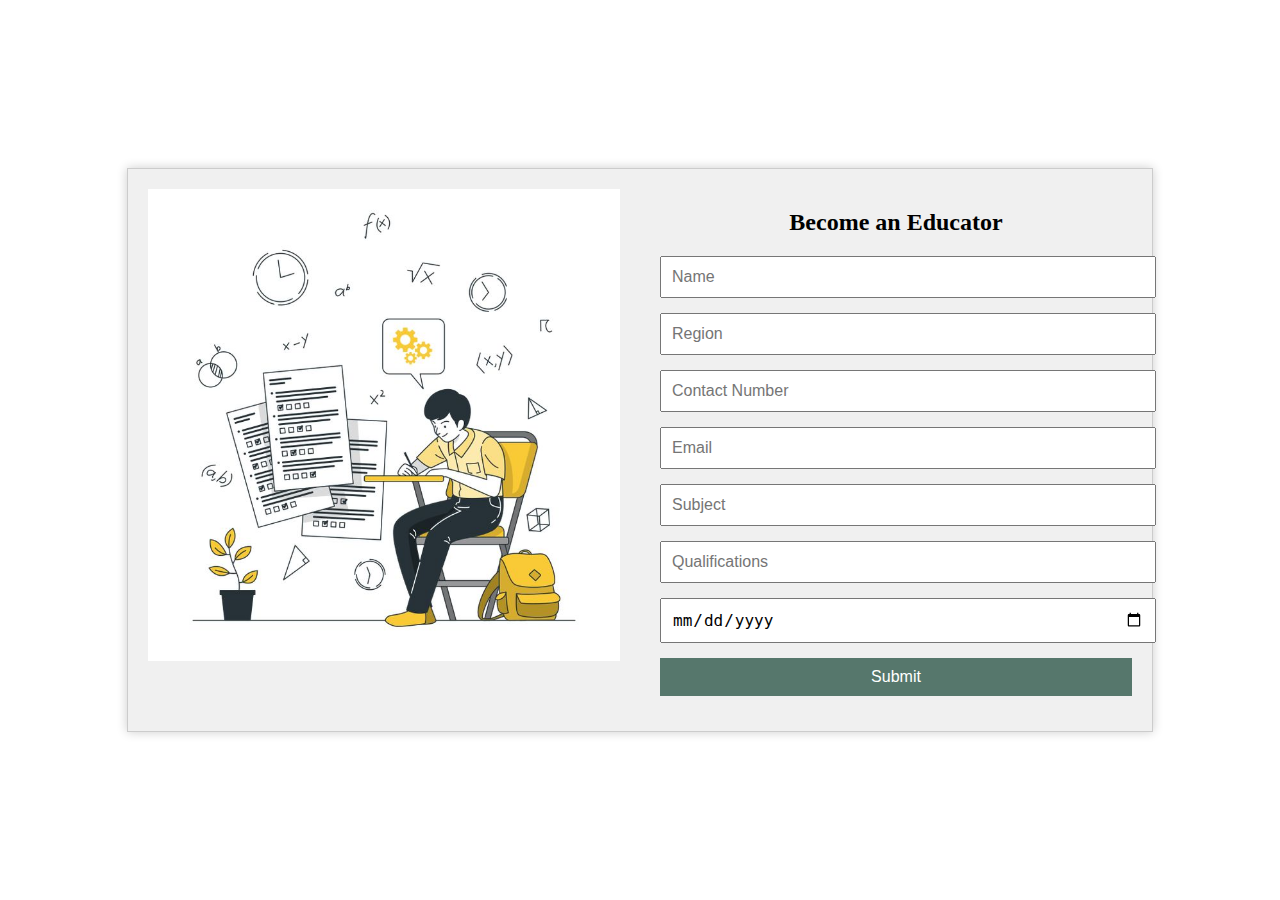
<file: educator.html>
<!DOCTYPE html>
<html lang="en">
<head>
    <meta charset="UTF-8">
    <meta name="viewport" content="width=device-width, initial-scale=1.0">
    <title>educator</title>
    <style>
        body {
            margin: 0;
            padding: 0;
            display: flex;
            justify-content: center;
            align-items: center;
            height: 100vh;
        }

        .container {
            display: flex;
            width: 80%;
            max-width: 1800px;
            background-color: #f0f0f0;
            border: 1px solid #ccc;
            box-shadow: 0 0 10px rgba(0, 0, 0, 0.2);
        }

        .photo {
            flex: 1;
            padding: 20px;
            text-align: center;
        }

        .photo img {
            max-width: 100%;
            height: auto;
        }

        .form {
            flex: 1;
            padding: 20px;
        }

        .form h2 {
            text-align: center;
        }

        .form input[type="text"],
        .form input[type="int"],
        .form input[type="date"],
        .form button {
            display: block;
            width: 100%;
            margin-bottom: 15px;
            padding: 10px;
            font-size: 16px;
        }

        .form button {
            background-color: #56776C;
            color: #fff;
            border: none;
            cursor: pointer;
        }

        .form button:hover {
            background-color: #464F41;
        }
    </style>
</head>
<body>
    <div class="container">
        <div class="photo">
            <img src="Exams Customizable Cartoon Illustrations _ Bro Style.jpeg" alt="Your Photo">
        </div>
        <div class="form">
            <h2>Become an Educator</h2>
            <form>
                <input type="text" placeholder="Name" required>
                <input type="text" placeholder="Region" required>
                <input type="int" placeholder="Contact Number" required>
                <input type="text" placeholder="Email" required>
                <input type="text" placeholder="Subject" required>
                <input type="text" placeholder="Qualifications" required>
                <input type="date" placeholder="Days available" required>
                <button type="submit">Submit</button>
            </form>
        </div>
    </div>
</body>
</html>
</file>
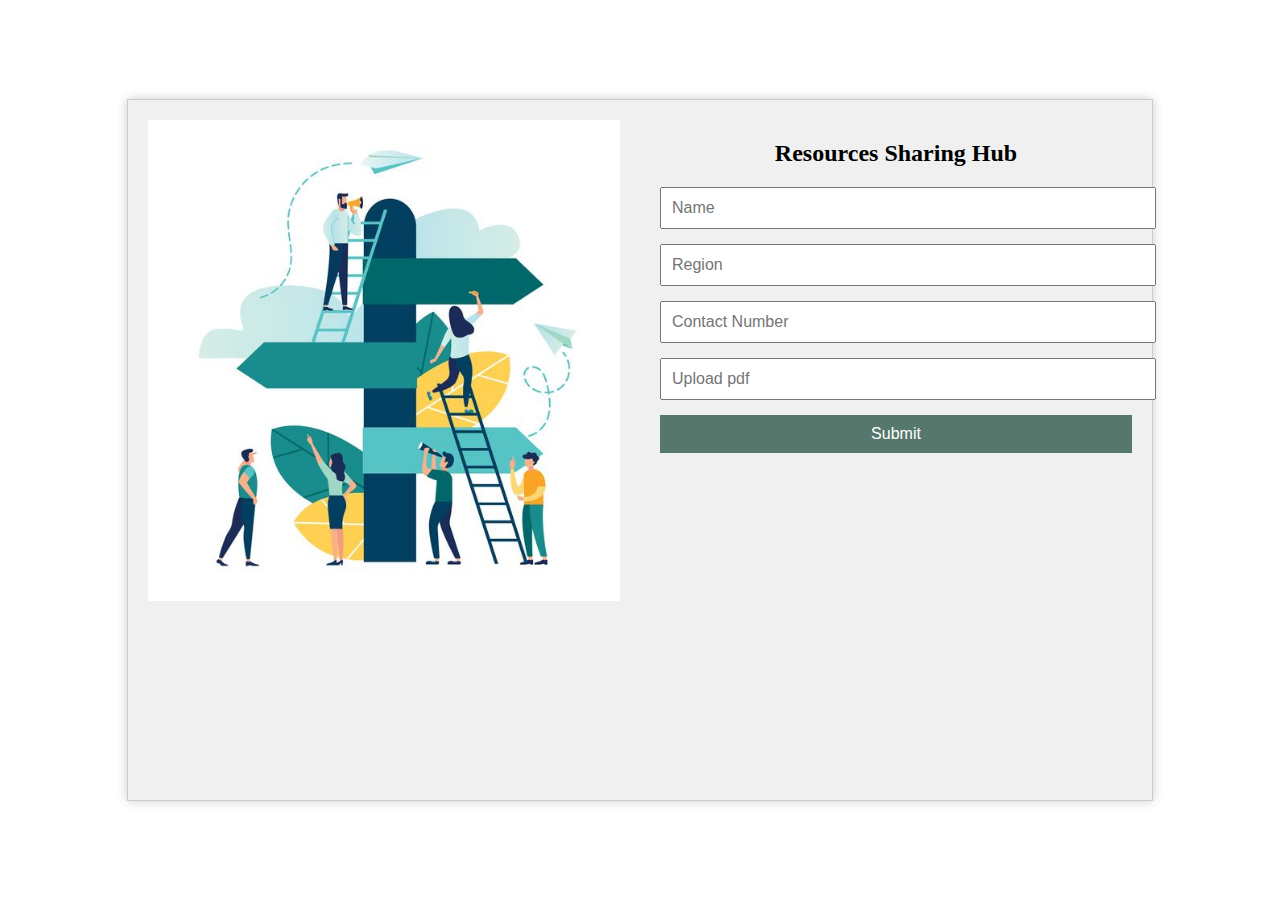
<file: resources.html>
<!DOCTYPE html>
<html lang="en">
<head>
    <meta charset="UTF-8">
    <meta name="viewport" content="width=device-width, initial-scale=1.0">
    <title>resources</title>
    <style>
        body {
            margin: 0;
            padding: 0;
            display: flex;
            justify-content: center;
            align-items: center;
            height: 100vh;
        }

        .container {
            display: flex;
            width: 80%;
            max-width: 1600px;
            height: 700px;
            background-color: #f0f0f0;
            border: 1px solid #ccc;
            box-shadow: 0 0 10px rgba(0, 0, 0, 0.2);
        }

        .photo {
            flex: 1;
            padding: 20px;
            text-align: center;
        }

        .photo img {
            max-width: 100%;
            height: auto;
        }

        .form {
            flex: 1;
            padding: 20px;
        }

        .form h2 {
            text-align: center;
        }

        .form input[type="text"],
        .form input[type="link"],
        .form input[type="int"],
        .form button {
            display: block;
            width: 100%;
            margin-bottom: 15px;
            padding: 10px;
            font-size: 16px;
        }

        .form button {
            background-color: #56776C;
            color: #fff;
            border: none;
            cursor: pointer;
        }

        .form button:hover {
            background-color: #464F41;
        }
    </style>
</head>
<body>
    <div class="container">
        <div class="photo">
            <img src="Agriculture and natural resource career exploration.jpeg" alt="Your Photo">
        </div>
        <div class="form">
            <h2>Resources Sharing Hub</h2>
            <form>
                <input type="text" placeholder="Name" required>
                <input type="text" placeholder="Region" required>
                <input type="int" placeholder="Contact Number" required>
                <input type="link" placeholder="Upload pdf" required>
                <button type="submit">Submit</button>
            </form>
        </div>
    </div>
</body>
</html>
</file>
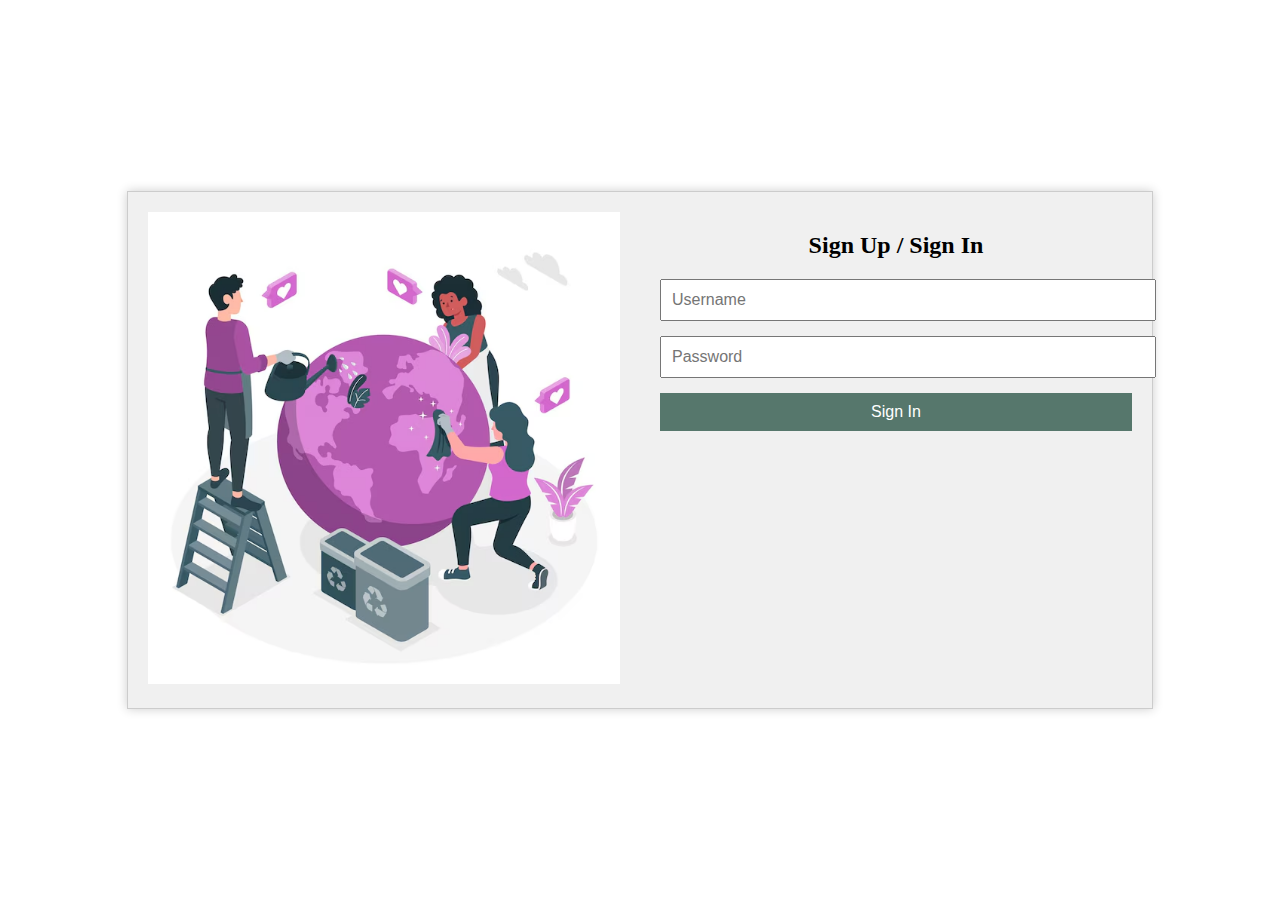
<file: signup.html>
<!DOCTYPE html>
<html lang="en">
<head>
    <meta charset="UTF-8">
    <meta name="viewport" content="width=device-width, initial-scale=1.0">
    <title>Photo and Sign-up/Sign-in</title>
    <style>
        body {
            margin: 0;
            padding: 0;
            display: flex;
            justify-content: center;
            align-items: center;
            height: 100vh;
        }

        .container {
            display: flex;
            width: 80%;
            max-width: 1400px;
            background-color: #f0f0f0;
            border: 1px solid #ccc;
            box-shadow: 0 0 10px rgba(0, 0, 0, 0.2);
        }

        .photo {
            flex: 1;
            padding: 20px;
            text-align: center;
        }

        .photo img {
            max-width: 100%;
            height: auto;
        }

        .form {
            flex: 1;
            padding: 20px;
        }

        .form h2 {
            text-align: center;
        }

        .form input[type="text"],
        .form input[type="password"],
        .form button {
            display: block;
            width: 100%;
            margin-bottom: 15px;
            padding: 10px;
            font-size: 16px;
        }

        .form button {
            background-color: #56776C;
            color: #fff;
            border: none;
            cursor: pointer;
        }

        .form button:hover {
            background-color: #464F41;
        }
    </style>
</head>
<body>
    <div class="container">
        <div class="photo">
            <img src="taking-care-earth-concept-illustration_114360-5149.avif" alt="Your Photo">
        </div>
        <div class="form">
            <h2>Sign Up / Sign In</h2>
            <form>
                <input type="text" placeholder="Username" required>
                <input type="password" placeholder="Password" required>
                <button type="submit">Sign In</button>
            </form>
        </div>
    </div>
</body>
</html>
</file>
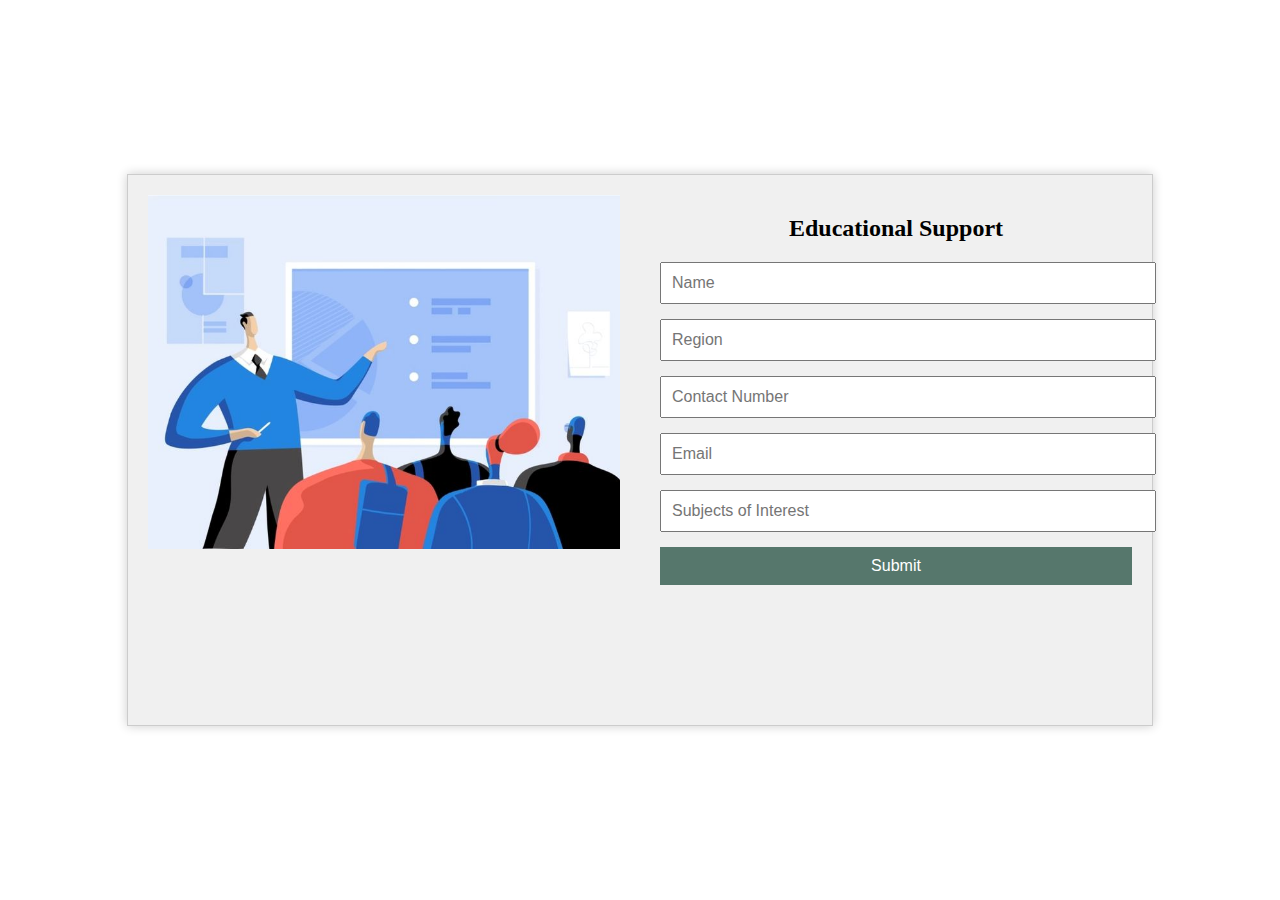
<file: support.html>
<!DOCTYPE html>
<html lang="en">
<head>
    <meta charset="UTF-8">
    <meta name="viewport" content="width=device-width, initial-scale=1.0">
    <title>support</title>
    <style>
        body {
            margin: 0;
            padding: 0;
            display: flex;
            justify-content: center;
            align-items: center;
            height: 100vh;
        }

        .container {
            display: flex;
            width: 80%;
            max-width: 1600px;
            height: 550px;
            background-color: #f0f0f0;
            border: 1px solid #ccc;
            box-shadow: 0 0 10px rgba(0, 0, 0, 0.2);
        }

        .photo {
            flex: 1;
            padding: 20px;
            text-align: center;
        }

        .photo img {
            max-width: 100%;
            height: auto;
        }

        .form {
            flex: 1;
            padding: 20px;
        }

        .form h2 {
            text-align: center;
        }

        .form input[type="text"],
        .form input[type="int"],
        .form button {
            display: block;
            width: 100%;
            margin-bottom: 15px;
            padding: 10px;
            font-size: 16px;
        }

        .form button {
            background-color: #56776C;
            color: #fff;
            border: none;
            cursor: pointer;
        }

        .form button:hover {
            background-color: #464F41;
        }
    </style>
</head>
<body>
    <div class="container">
        <div class="photo">
            <img src="Adacemic Lesson.jpeg" alt="Your Photo">
        </div>
        <div class="form">
            <h2>Educational Support</h2>
            <form>
                <input type="text" placeholder="Name" required>
                <input type="text" placeholder="Region" required>
                <input type="int" placeholder="Contact Number" required>
                <input type="text" placeholder="Email" required>
                <input type="text" placeholder="Subjects of Interest" required>
                <button type="submit">Submit</button>
            </form>
        </div>
    </div>
</body>
</html>
</file>
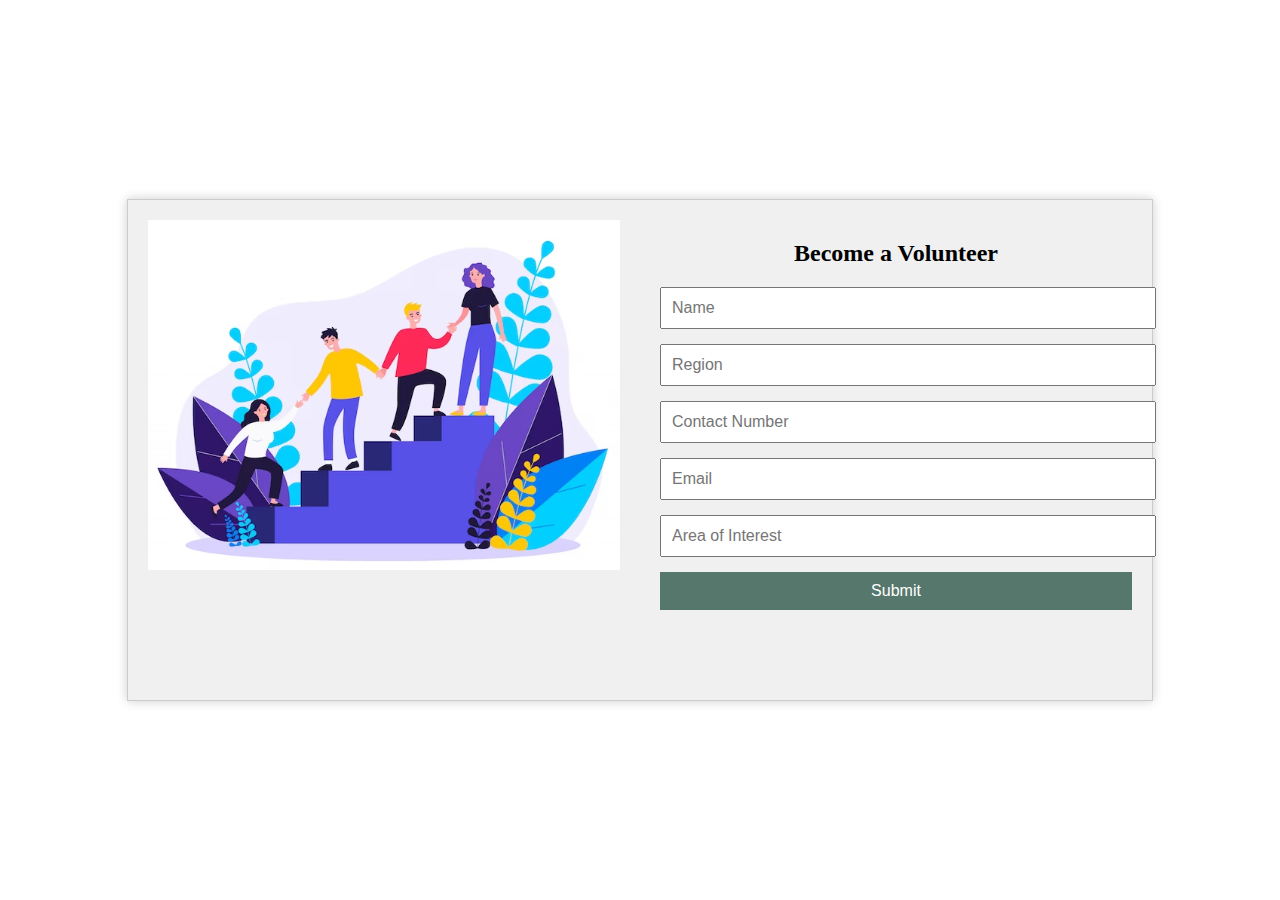
<file: volunteer.html>
<!DOCTYPE html>
<html lang="en">
<head>
    <meta charset="UTF-8">
    <meta name="viewport" content="width=device-width, initial-scale=1.0">
    <title>Volunteer</title>
    <style>
        body {
            margin: 0;
            padding: 0;
            display: flex;
            justify-content: center;
            align-items: center;
            height: 100vh;
        }

        .container {
            display: flex;
            width: 80%;
            max-width: 1800px;
            height: 500px;
            background-color: #f0f0f0;
            border: 1px solid #ccc;
            box-shadow: 0 0 10px rgba(0, 0, 0, 0.2);
        }

        .photo {
            flex: 1;
            padding: 20px;
            text-align: center;
        }

        .photo img {
            max-width: 100%;
            height: auto;
        }

        .form {
            flex: 1;
            padding: 20px;
        }

        .form h2 {
            text-align: center;
        }

        .form input[type="text"],
        .form input[type="int"],
        .form button {
            display: block;
            width: 100%;
            margin-bottom: 15px;
            padding: 10px;
            font-size: 16px;
        }

        .form button {
            background-color: #56776C;
            color: #fff;
            border: none;
            cursor: pointer;
        }

        .form button:hover {
            background-color: #464F41;
        }
    </style>
</head>
<body>
    <div class="container">
        <div class="photo">
            <img src="happy-young-employees-giving-support-help-each-other_179970-625.avif" alt="Your Photo">
        </div>
        <div class="form">
            <h2>Become a Volunteer</h2>
            <form>
                <input type="text" placeholder="Name" required>
                <input type="text" placeholder="Region" required>
                <input type="int" placeholder="Contact Number" required>
                <input type="text" placeholder="Email" required>
                <input type="text" placeholder="Area of Interest" required>
                <button type="submit">Submit</button>
            </form>
        </div>
    </div>
</body>
</html>
</file>
